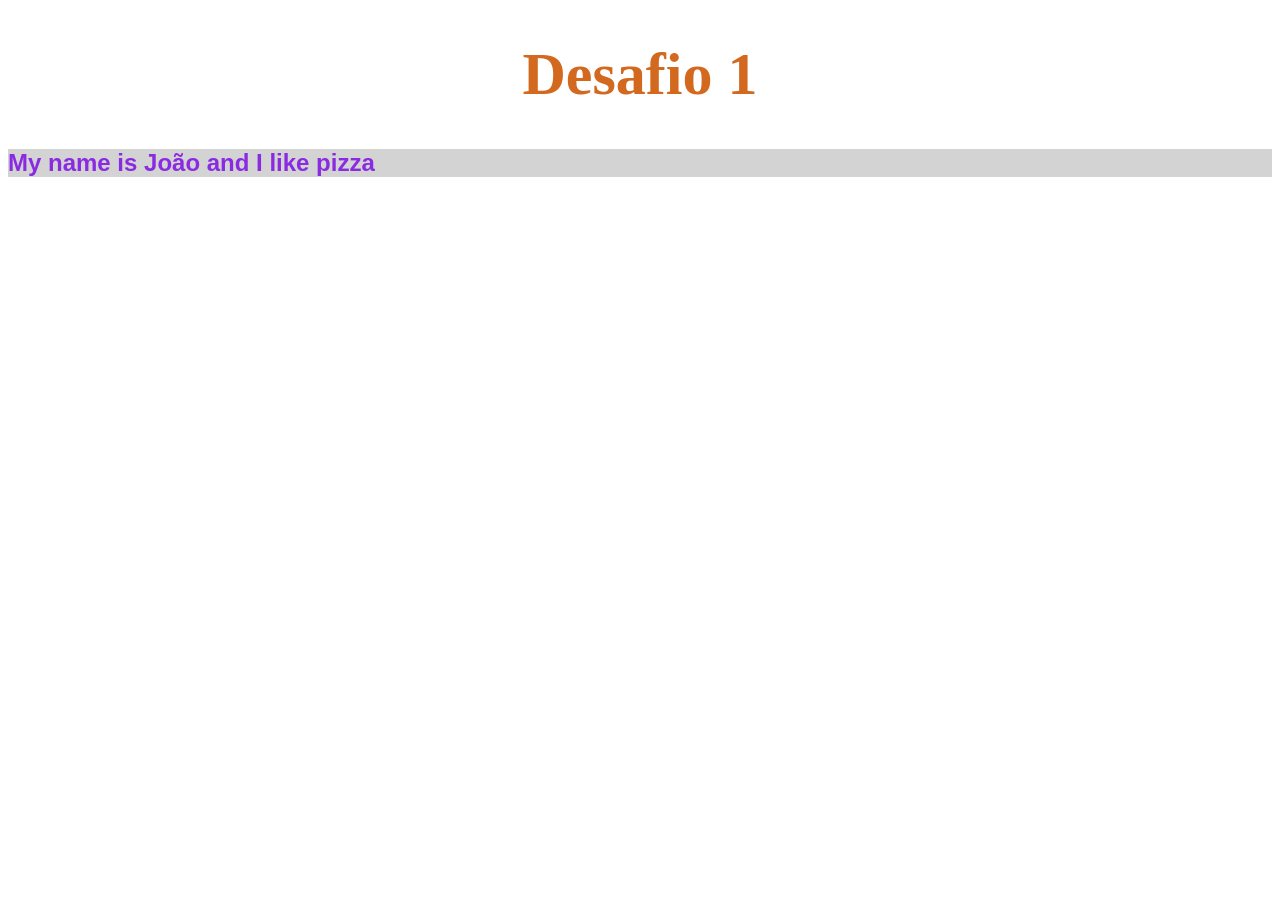
<file: Curso 7 Projetos/Desafio 1/index.html>
<!DOCTYPE html>
<html lang="en">
<head>
    <meta charset="UTF-8">
    <meta name="viewport" content="width=device-width, initial-scale=1.0">
    <title>Desafio 1</title>
    <link rel="stylesheet" href="style.css">
</head>
<body>
    <h1>Desafio 1</h1>
    <h2>My name is João and I like <span id='text'></span></h2>
    <script src="index.js"></script>
</body>
</html>
</file>
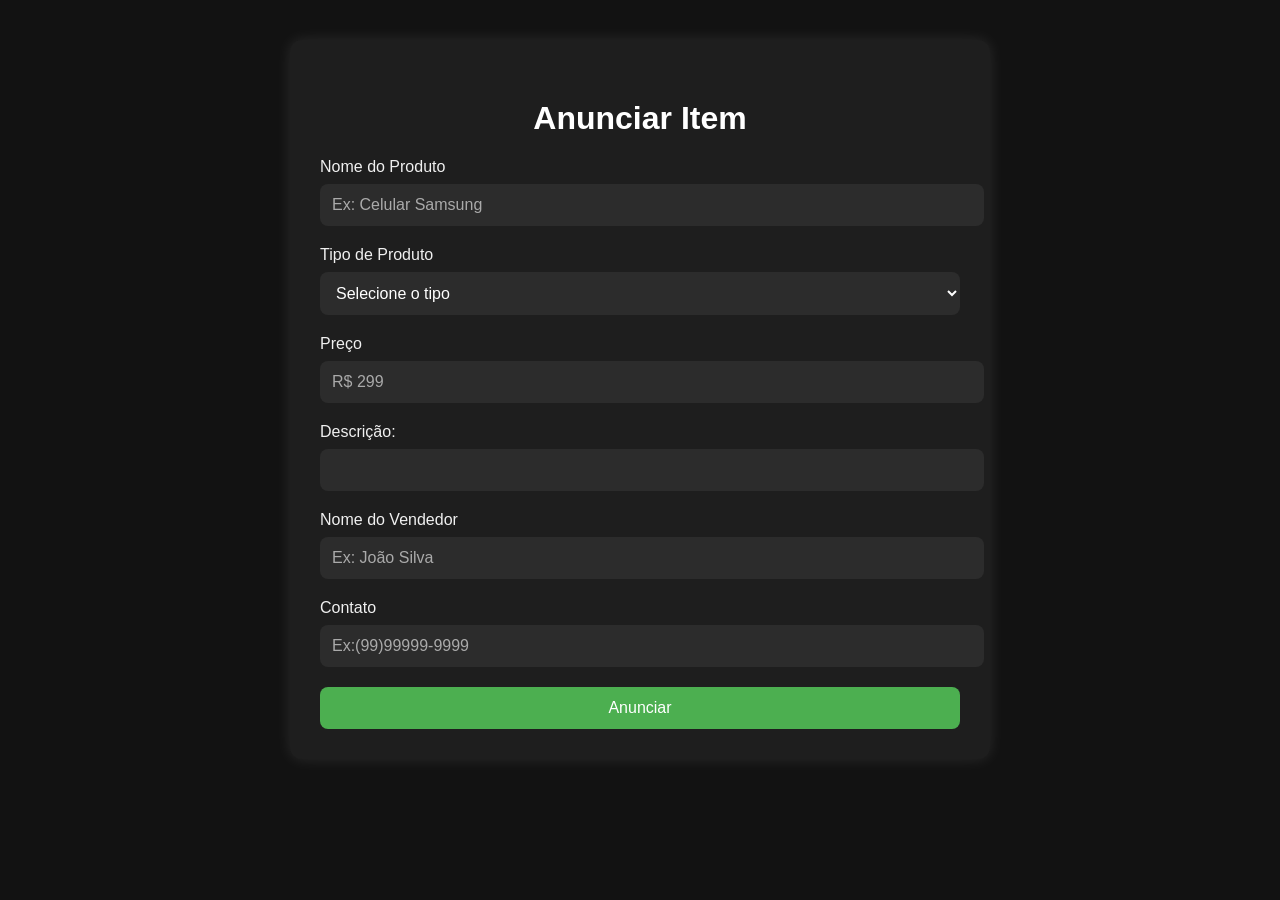
<file: Curso 7 Projetos/Desafio 2/index.html>
<!DOCTYPE html>
<html lang="en">
<head>
    <meta charset="UTF-8">
    <meta name="viewport" content="width=device-width, initial-scale=1.0">
    <link rel="stylesheet" href="style.css">
    <title>Desafio 2</title>
</head>
<body>
    <div class="container">
    <h1>Anunciar Item</h1>
    <form id="formAnuncio">
        <label for="nome">Nome do Produto</label>
        <input type="text" id="nome" placeholder="Ex: Celular Samsung">

        <label for="tipo">Tipo de Produto</label>
        <select id="tipo">
            <option disabled selected>Selecione o tipo</option>
            <option>Eletrônico</option>
            <option>Roupas</option>
            <option>Alimento</option>
            <option>Móveis</option>
        </select>

        <label for="preco">Preço</label>
        <input type="number" id="preco" placeholder="R$ 299">

        <label for="descricao">Descrição:</label>
        <input type="text" name="descricao" id="descricao">

        <label for="vendedor">Nome do Vendedor</label>
        <input type="text" id="vendedor" placeholder="Ex: João Silva">

        <label for="contato">Contato</label>
        <input type="text" name="contato" id="contato" placeholder="Ex:(99)99999-9999">

        <button type="submit" id="anunciar">Anunciar</button>
    </form>
    <div id="res"></div>

</div>

    <script src="index.js"></script>
</body>
</html>
</file>
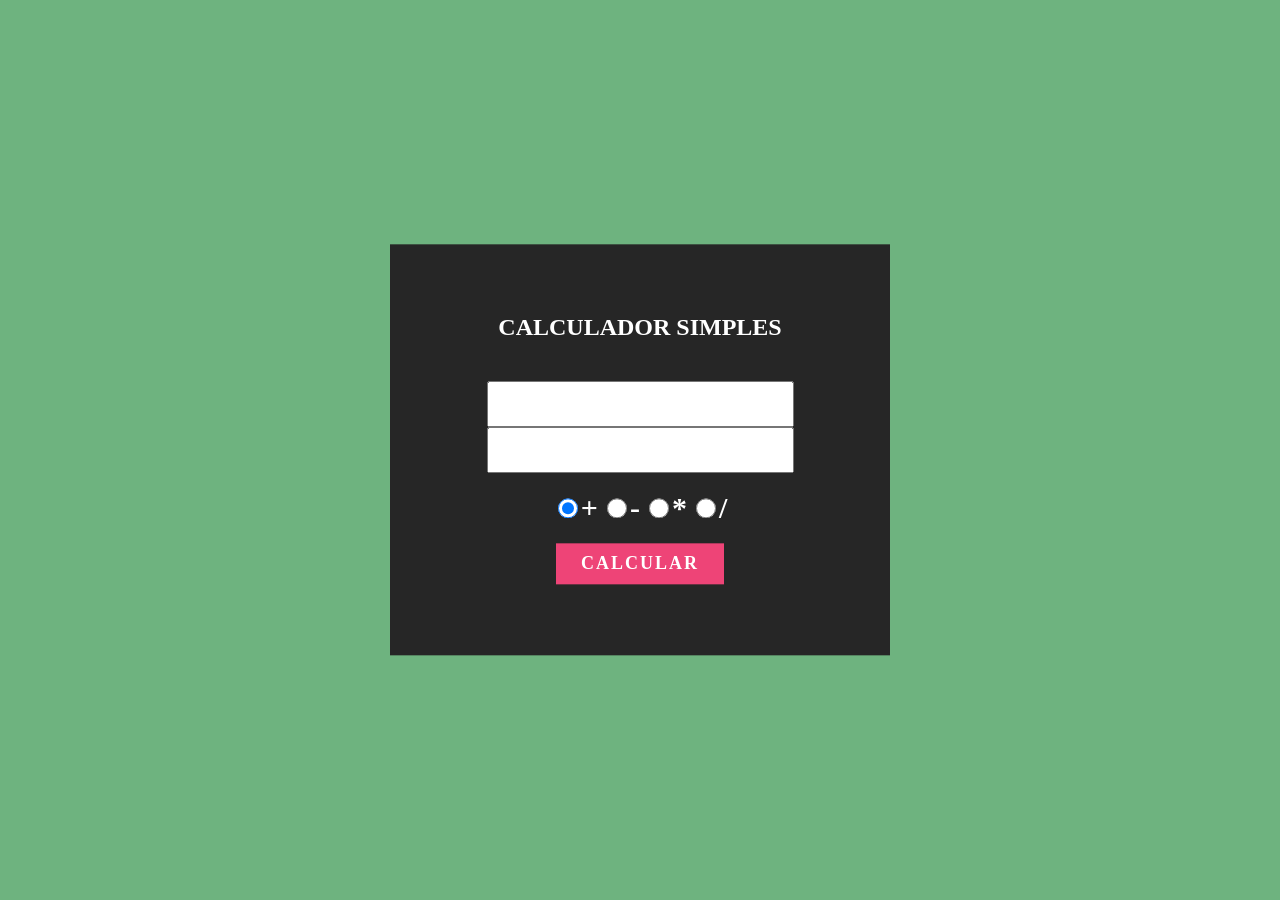
<file: Curso 7 Projetos/Desafio 3/index.html>
<!DOCTYPE html>
<html lang="pt-BR">
<head>
	<meta charset="UTF-8">
	<title>Simple Calculator using Javascript</title>
	<link href="style.css" rel="stylesheet">
</head>
<body>
	<div class="wrapper">
		<h2>Calculador Simples</h2><input id="num-one" name="num-one" type="text"> <input id="num-two" name="num-two" type="text"><br>
		<br>
		<input checked id="box1" name="sign-area" type="radio" value="add"><b>+</b> <input id="box2" name="sign-area" type="radio" value="subtract"><b>-</b> <input id="box3" name="sign-area" type="radio" value="multiply"><b>*</b> <input id="box4" name="sign-area" type="radio" value="divide"><b>/</b><br>
		<br>
		<button onclick="outcome()" type="button">calcular</button>
		<h1 id="resultArea"></h1>
	</div>
	<script src="index.js">
	</script> 

</body>
</html>
</file>
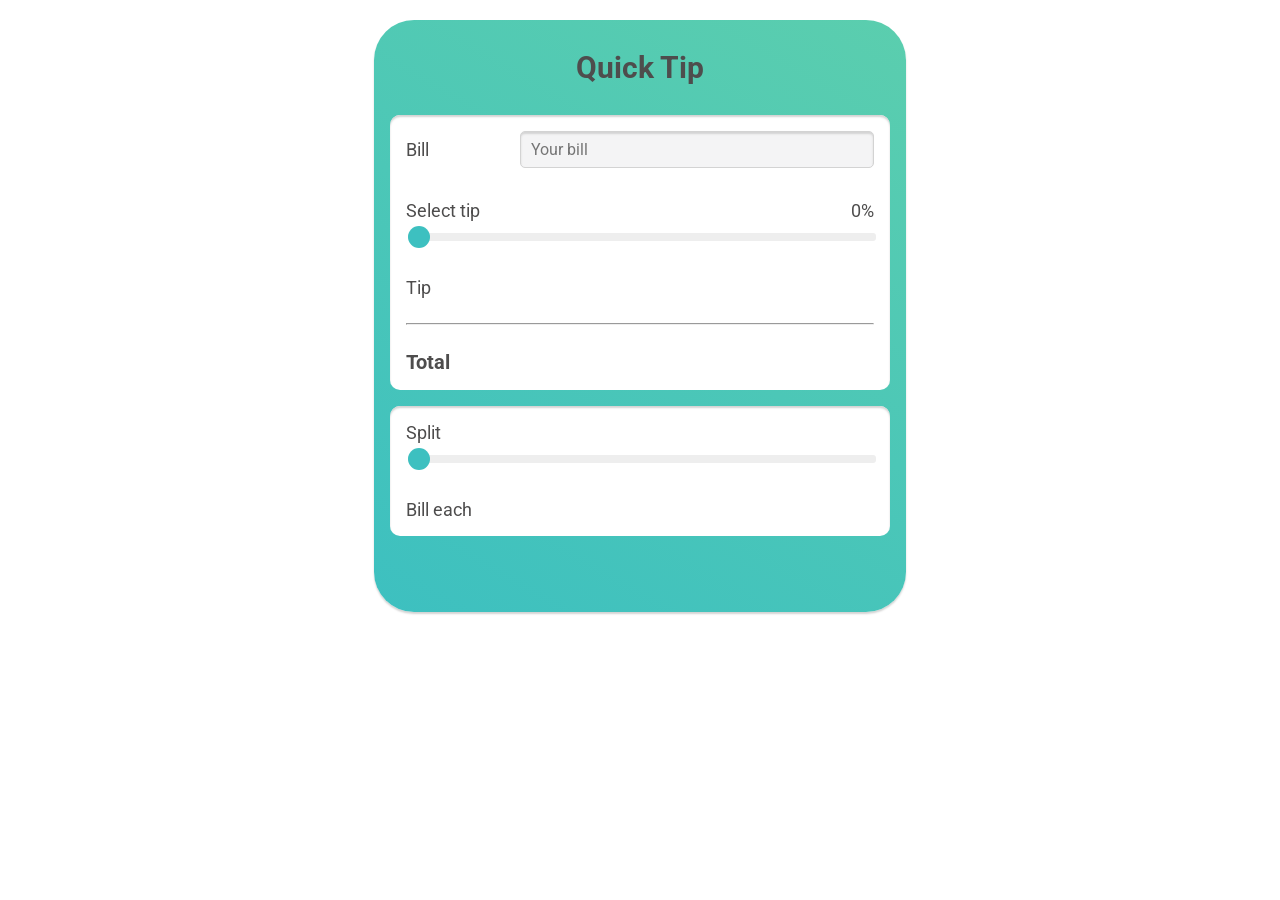
<file: Curso 7 Projetos/Desafio 4/index.html>
<!DOCTYPE html>
<html lang="en">
  <head>
    <meta charset="UTF-8" />
    <meta name="viewport" content="width=device-width, initial-scale=1.0" />
    <meta http-equiv="X-UA-Compatible" content="ie=edge" />
    <link
      href="https://fonts.googleapis.com/css2?family=Roboto:ital,wght@0,300;0,700;1,400&display=swap"
      rel="stylesheet"
    />
    <link rel="stylesheet" href="styles.css" />
    <title>Quick Tip</title>
  </head>
  <body>
    <main oninput="update()">
      <h1>Quick Tip</h1>
      <section>
        <div class="bill">
          <label for="yourBill">Bill</label>
          <input 
            type="number" 
            placeholder="Your bill" 
            id="yourBill" */oninput="update()"*/  />
        </div>
        <div>
          <div class="space-between">
            <label for="">Select tip</label
            ><span id="tipPercent">0%</span>
          </div>
          <input type="range" value="0" id="tipInput" class="range" />
        </div>
        <div class="space-between">
          <span>Tip</span>
          <span id="tipValue"></span>
        </div>
        <hr />
        <div class="space-between total">
          <span>Total</span>
          <span id="totalWithTip"></span>
        </div>
      </section>

      <section>
        <div>
          <div class="space-between">
            <label for="splitInput">Split</label>
            <span id="splitValue"></span>
          </div>
          <input
            type="range"
            min="1"
            max="10"
            value="1"
            id="splitInput"
            class="range"
          />
        </div>
        <div class="space-between">
          <span>Bill each</span>
          <span id="billEach"></span>
        </div>
      </section>
    </main>
    <script src="index.js"></script>
  </body>
</html>
</file>
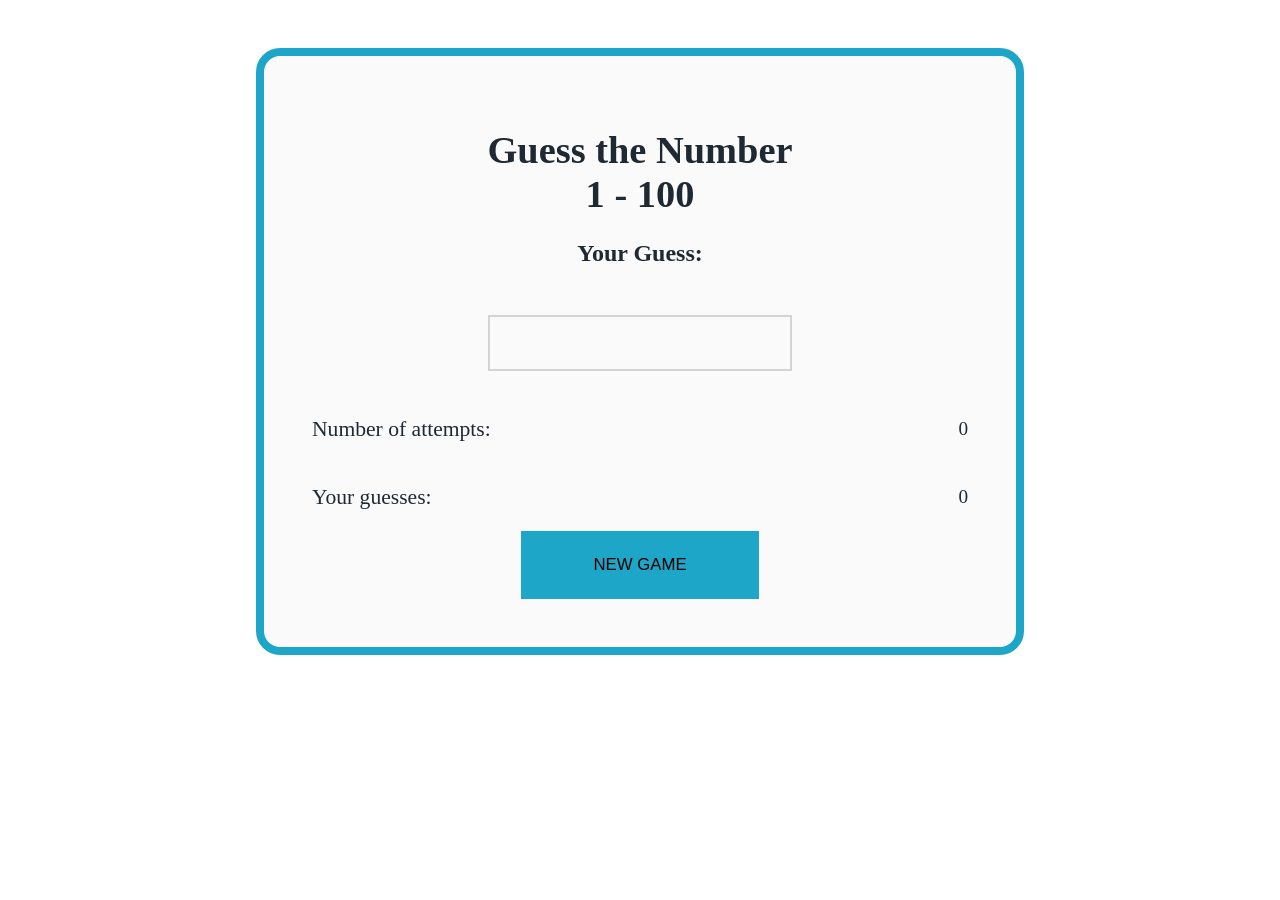
<file: Curso 7 Projetos/DIA 7/index.html>
<!DOCTYPE html>
<html lang="en">
  <head>
    <meta charset="UTF-8" />
    <meta name="viewport" content="width=device-width, initial-scale=1.0" />
    <meta http-equiv="X-UA-Compatible" content="ie=edge" />
    <link rel="stylesheet" href="style.css" />
    <title>Guess the number</title>
  </head>
  <body onload="init()">
    <main>
      <div id="welcomeScreen">
        <h2>Guess the Number <br />1 - 100</h2>
      </div>

      <div id="gameArea">
        <section>
          <h3 id="textOutput">Your Guess:</h3>
          <input type="number" id="inputBox" min="1" max="100" onchange="compareNumbers()"/>
        </section>
        <section class="stats">
          <div class="info">
            <p>Number of attempts:</p>
            <span id="attempts">0</span>
          </div>
          <div class="info">
            <p>Your guesses:</p>
            <span id="guesses">0</span>
          </div>
        </section>
        <button id="newGameButton" onclick="newGame()"">NEW GAME</button>
      </div>
    </main>
    <script src="index.js"></script>
  </body>
</html>
</file>
<file: Curso 7 Projetos/Desafio 1/style.css>
h1{
    color: chocolate;
    text-align: center;
    font-size: 60px;
}

h2{
    color:blueviolet;
    font-family: 'Franklin Gothic Medium', 'Arial Narrow', Arial, sans-serif;
    background-color: lightgray;
}
</file>
<file: Curso 7 Projetos/Desafio 2/style.css>
body {
  background-color: #121212;
  font-family: 'Segoe UI', Tahoma, Geneva, Verdana, sans-serif;
  margin: 0;
  padding: 0;
  color: #f0f0f0;
}

h1 {
  text-align: center;
  color: #ffffff;
  margin-top: 30px;
}

.container {
  max-width: 640px;
  margin: 40px auto;
  background: #1e1e1e;
  padding: 30px;
  border-radius: 12px;
  box-shadow: 0 0 15px rgba(255, 255, 255, 0.1);
}

label {
  display: block;
  margin-bottom: 8px;
  font-weight: 500;
}

input[type="text"],
input[type="number"],
select {
  width: 100%;
  padding: 12px;
  margin-bottom: 20px;
  border: none;
  border-radius: 8px;
  background-color: #2c2c2c;
  color: #ffffff;
  font-size: 16px;
}

input::placeholder {
  color: #aaa;
}

#anunciar {
  display: inline-block;
  padding: 12px 24px;
  background-color: #4caf50;
  color: white;
  font-size: 16px;
  border: none;
  border-radius: 8px;
  cursor: pointer;
  transition: background-color 0.3s ease;
}

#anunciar:hover {
  background-color: #45a049;
}

form {
  display: flex;
  flex-direction: column;
}

.produto-info {
  background-color: #1e1e1e;
  border: 1px solid #2c2c2c;
  border-radius: 12px;
  padding: 24px;
  margin-top: 32px;
  color: #e0e0e0;
  font-family: 'Segoe UI', Tahoma, Geneva, Verdana, sans-serif;
  line-height: 1.6;
  box-shadow: 0 0 10px rgba(255, 255, 255, 0.05);
  transition: all 0.3s ease;
}

.produto-info p {
  margin: 12px 0;
  font-size: 16px;
}

.produto-info strong {
  color: #4caf50;
  font-weight: 600;
}
</file>
<file: Curso 7 Projetos/Desafio 3/style.css>
body {
	background: #6eb37f;
}
.wrapper {
	width: 400px;
	position: absolute;
	top: 50%;
	left: 50%;
	transform: translate(-50%, -50%);
	background: #262626;
	padding: 50px;
	color: #fff;
	text-align: center;
}
.wrapper h2 {
	text-transform: uppercase;
	font-family: poppins;
	margin-bottom: 10%;
}
input[type="text"] {
	height: 40px;

}
input[type="text"] {
	font-size: 24px;
}
button {
	background: #EE4477;
	border: none;
	color: #fff;
	display: inline-block;
	padding: 10px 25px;
	font-size: 18px;
	text-transform: uppercase;
	font-family: poppins;
	letter-spacing: 2px;
	font-weight: bold;
}
input[type="radio"] {
	width: 20px;
	height: 20px;
}
b {
	font-size: 30px;
}
</file>
<file: Curso 7 Projetos/Desafio 4/styles.css>
html {
    font-family: "Roboto", sans-serif;
    font-size: 10px;
    color: #4e4d4d;
  }
  
  main {
    max-width: 50rem;
    margin: 2rem auto;
    padding: 3rem 1.6rem 6rem 1.6rem;
    background: linear-gradient(30deg, #3dc0c0, #5bceae);
    border-radius: 4rem;
    box-shadow: 0 2px 2px lightgray;
  }
  
  h1 {
    text-align: center;
    font-size: 3rem;
    margin: 0;
    padding-bottom: 3rem;
  }
  
  section {
    background-color: white;
    font-size: 1.8rem;
    margin-bottom: 1.6rem;
    padding: 0 1.6rem;
    border-radius: 1rem;
    box-shadow: inset 0 2px 2px lightgray;
  }
  
  section > div {
    padding: 1.6rem 0;
  }
  
  .bill {
    display: flex;
  }
  .bill label {
    flex: 1;
    align-self: center;
  }
  .bill input {
    flex: 3;
  }
  
  input[type="number"] {
    font-family: inherit;
    background: #f4f4f5;
    font-size: 1.6rem;
    border: 1px solid lightgray;
    border-radius: 0.5rem;
    padding: 0.8rem 0 0.8rem 1rem;
    box-shadow: inset 0 2px 2px lightgray;
  }
  
  .space-between {
    display: flex;
    justify-content: space-between;
  }
  
  .total {
    font-size: 2rem;
    font-weight: bolder;
  }
  
  .range {
    -webkit-appearance: none;
    width: 100%;
    height: 8px;
    margin-top: 1.2rem;
    background: #eee;
    border-radius: 0.3rem;
    outline-color: #5bceae;
  }
  
  .range::-webkit-slider-thumb {
    -webkit-appearance: none;
    width: 2.2rem;
    height: 2.2rem;
    border-radius: 50%;
    background: #3dc0c0;
    cursor: pointer;
  }
  
  .range::-moz-range-thumb {
    width: 2.2rem;
    height: 2.2rem;
    border-radius: 50%;
    background: #3dc0c0;
    cursor: pointer;
    border: 0;
  }
  
  .range::-moz-focus-outer {
    border: 0;
  }
</file>
<file: Curso 7 Projetos/DIA 7/style.css>
:root {
    --green: #5ed68a;
    --red: #1ea6c8;
    --background: #fafafa;
    --gradient-1: #343e63;
    --gradient-2: #2a3352;
  }
  
  html {
    font-size: 12px;
    font-weight: 300;
  }
  
  body {
    width: 90vw;
    margin: 0 auto;
    background: radial-gradient(var(--gradient1), var(--gradient2));
    padding: 4rem;
  }
  
  main {
    text-align: center;
    background: var(--background);
    border: solid var(--red);
    border-width: 8px 8px 8px 8px;
    min-height: 40vh;
    border-radius: 2rem 2rem 2rem 2rem;
    padding: 4rem;
    color: #1f2933;
  }
  
  h2 {
    font-size: 3.2rem;
    margin: 2rem 2rem 2rem 2rem;
  }
  
  p {
    font-size: 1.8rem;
  }

  .button-wrapper {
    display: flex;
    flex-direction: column;
  }
  
  button {
    border: none;
    cursor: pointer;
    background: var(--green);
    padding: 2rem 6rem;
    border-radius: 1rem 1rem 0 0;
    font-size: 1.4rem;
  }
  
  button:last-child {
    background: var(--red);
    border-radius: 0 0 1rem 1rem;
  }

  /* game screen */
  
  h3 {
    font-size: 2rem;
  }
  
  input {
    border: 2px solid lightgray;
    background: transparent;
    margin: 2rem 0;
    padding: 1rem 0;
    width: 25rem;
    text-align: center;
    font-size: 2rem;
  }

  .stats {
    text-align: left;
  }
  
  .info {
    display: flex;
    justify-content: space-between;
    align-items: center;
  }
  
  .info span {
    font-size: 1.6rem;
  }

  #newGameButton {
    border-radius: 0;
  }
  
  @media (min-width: 800px) {
    body {
      width: 60vw;
    }
  }
</file>
